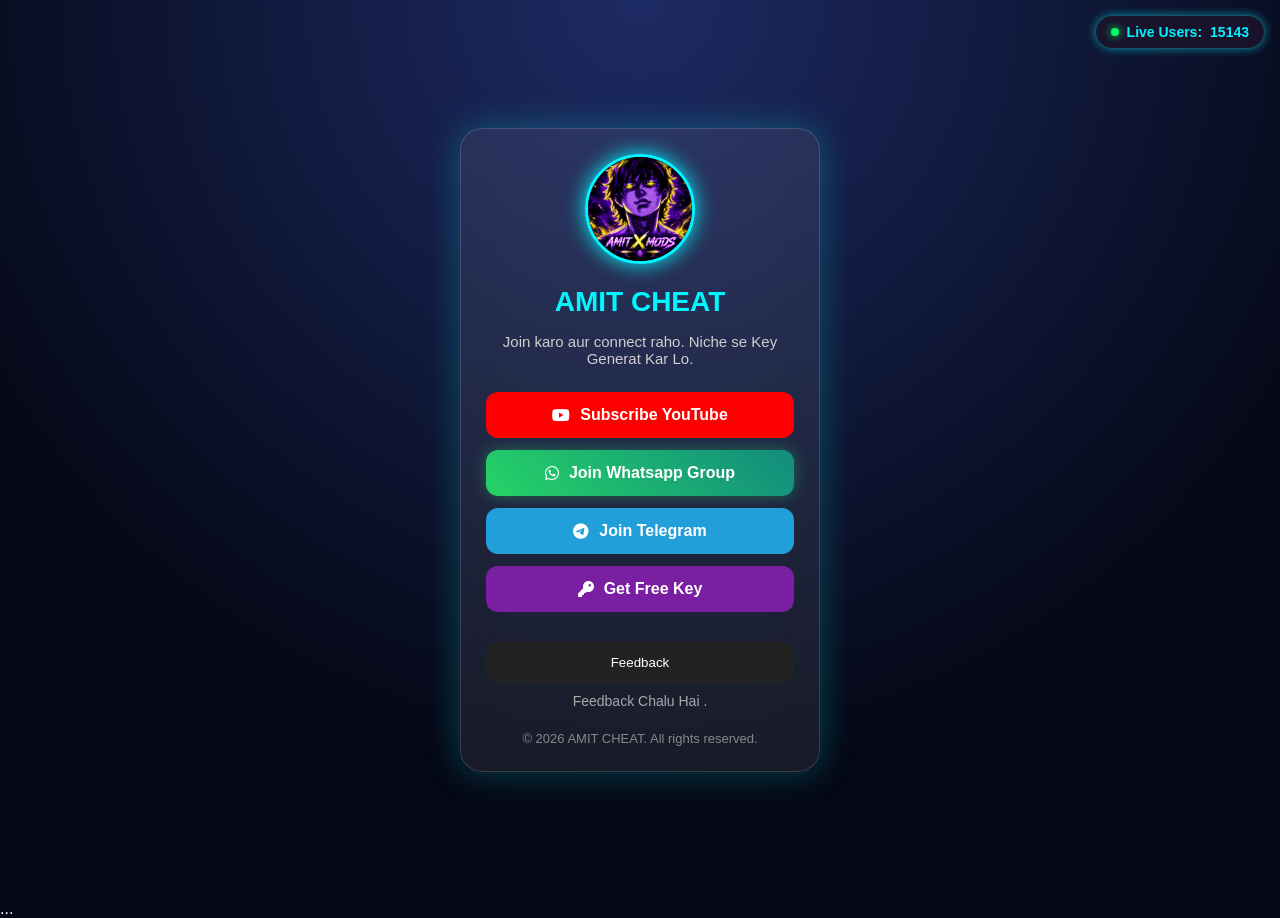
<file: index.html>
<!DOCTYPE html>
<html lang="en">
<head>
<meta charset="UTF-8">
<meta name="viewport" content="width=device-width, initial-scale=1.0">

<title>AMIT CHEAT</title>

<link rel="stylesheet" href="style.css">

<link rel="stylesheet"
href="https://cdnjs.cloudflare.com/ajax/libs/font-awesome/6.5.2/css/all.min.css">

</head>
<body>
    
<div id="particles"></div>

<div class="container">

<div class="card">

<img src="amit.png" class="logo">

<h1>
<h1 class="title">
    
    <span class="brand">AMIT CHEAT</span>
</h1>

<p class="subtitle">
Join karo aur connect raho.
Niche se Key Generat Kar Lo.
</p>

<!--<a href="#" class="btn insta">
<i class="fab fa-instagram"></i>
Join Instagram
</a>-->

<a href="https://youtube.com/@amitcheatz?si=zCPDk4QYm9j1usj1" class="btn youtube">
<i class="fab fa-youtube"></i>
Subscribe YouTube
</a>
    
<a href="https://whatsapp.com/channel/0029Vb7GddR0LKZAoPH9j32a" class="btn whatsapp">
    <i class="fab fa-whatsapp"></i>
    Join Whatsapp Group
</a> 

<a href="https://t.me/+1bZ0eG4CKNg5ZjQ1" class="btn telegram">
<i class="fab fa-telegram-plane"></i>
Join Telegram
</a>

<!--<a href="#" class="btn download">
<i class="fa fa-download"></i>
Download Tools
</a>-->

<a href="https://earnlinks.in/5pCY" class="btn key">
<i class="fa fa-key"></i>
Get Free Key
</a>
<a href="http://wa.me/+917672915446">
<button class="feedback">
Feedback
</button></a>

<p class="feedback-text">
    Feedback Chalu Hai .
</p>

    

<!--<a href="#" class="login">
Go to Login →
</a>-->

<p class="footer">
© 2026 AMIT CHEAT. All rights reserved.
</p>

</div>

</div>

<script src="script.js"></script>
    ...
    <!-- Final Fixed Counter View -->
<div id="visitor-counter">
    <span class="live-dot"></span>
    Live Users: <span id="count-number">15142</span>
</div>

<style>
#visitor-counter {
    position: fixed;
    top: 15px;
    right: 15px;
    background: rgba(26, 21, 44, 0.9); /* Dark theme matching your site */
    color: #00f3ff; /* Neon cyan color */
    padding: 8px 15px;
    border-radius: 20px;
    font-family: 'Arial', sans-serif;
    font-size: 14px;
    font-weight: bold;
    box-shadow: 0 0 10px rgba(0, 243, 255, 0.5); /* Glowing effect */
    border: 1px solid rgba(0, 243, 255, 0.3);
    z-index: 9999;
    display: flex;
    align-items: center;
    gap: 8px;
}
.live-dot {
    width: 8px;
    height: 8px;
    background-color: #00ff66; /* Blinking green dot */
    border-radius: 50%;
    display: inline-block;
    box-shadow: 0 0 8px #00ff66;
    animation: blink 1.5s infinite;
}
@keyframes blink {
    0% { opacity: 0.4; }
    50% { opacity: 1; }
    100% { opacity: 0.4; }
}
</style>

<script>
document.addEventListener("DOMContentLoaded", function() {
    // 1. Check karna ki pehle se koi count save hai ya nahi
    let currentCount = localStorage.getItem('final_secure_count');
    
    if (!currentCount) {
        // Agar pehli baar hai, toh seedhe ek accha number 5042 set kar do
        currentCount = 15142;
    } else {
        currentCount = parseInt(currentCount);
    }
    
    // 2. Check karna ki kya user ne isi session (tab) me page khola hai
    let hasCounted = sessionStorage.getItem('session_counted');
    
    if (!hasCounted) {
        // Sirf tabhi count badhega jab naya session shuru hoga (no scroll or refresh bug)
        currentCount += 1;
        localStorage.setItem('final_secure_count', currentCount);
        sessionStorage.setItem('session_counted', 'true');
    }
    
    // 3. Screen par dynamic value set karna
    document.getElementById('count-number').innerText = currentCount;
});
</script>
        

</body> </html>

    
</body>
</html>
</file>
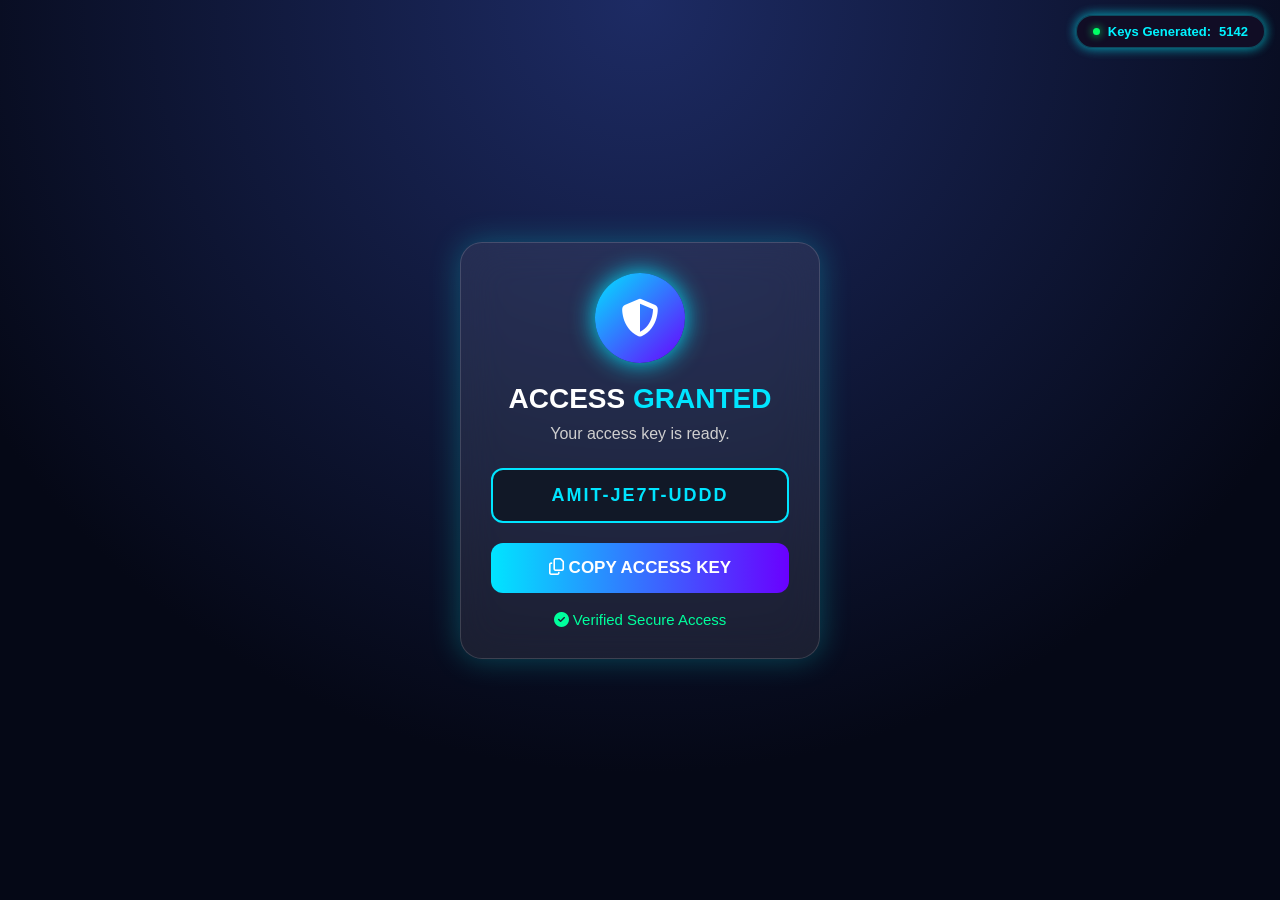
<file: key.html>
<!DOCTYPE html>
<html lang="en">
<head>
<meta charset="UTF-8">
<meta name="viewport" content="width=device-width, initial-scale=1.0">
<title>Access Granted</title>

<link rel="stylesheet" href="key.css">
<link rel="stylesheet" href="https://cdnjs.cloudflare.com/ajax/libs/font-awesome/6.5.2/css/all.min.css">

</head>
<body>
<div id="key-counter-box">
    <span class="live-pulse"></span>
    Keys Generated: <span id="key-count-number">5142</span>
</div>
  
<div class="bg"></div>

<div class="card">

<div class="shield">
<i class="fas fa-shield-alt"></i>
</div>

<h1>ACCESS <span>GRANTED</span></h1>

<p>Your access key is ready.</p>

<div class="key-box" id="key">
AMIT-JE7T-UDDD
</div>

<button id="copyBtn">
<i class="fa-regular fa-copy"></i>
COPY ACCESS KEY
</button>

<div class="status">
<i class="fa-solid fa-circle-check"></i>
Verified Secure Access
</div>

</div>

<div id="toast">
KEY COPIED ✓
</div>

<script src="key.js"></script>
<div id="toast">KEY COPIED!</div>
  <div id="key-counter-box">
    <span class="live-pulse"></span>
    Keys Generated: <span id="key-count-number">5142</span>
</div>


  
</body>
</html>
</file>
<file: style.css>
*{
    margin:0;
    padding:0;
    box-sizing:border-box;
    font-family:'Poppins',sans-serif;
}

body{
    background:#050816;
    color:#fff;
    overflow-x:hidden;
    min-height:100vh;
}

/* Background */
#particles{
    position:fixed;
    width:100%;
    height:100%;
    top:0;
    left:0;
    background:
    radial-gradient(circle at top,#1d2b64,#050816 70%);
    z-index:-1;
}

/* Center */
.container{
    display:flex;
    justify-content:center;
    align-items:center;
    min-height:100vh;
    padding:20px;
}

/* Glass Card */
.card{
    width:360px;
    background:rgba(255,255,255,.08);
    backdrop-filter:blur(18px);
    border:1px solid rgba(255,255,255,.15);
    border-radius:22px;
    padding:25px;
    text-align:center;
    box-shadow:0 0 35px rgba(0,255,255,.25);
}

/* Logo */
.logo{
    width:110px;
    height:110px;
    border-radius:50%;
    border:3px solid #00f7ff;
    object-fit:cover;
    box-shadow:0 0 20px #00f7ff;
}

/* Title */
h1{
    margin-top:18px;
    font-size:28px;
    font-weight:700;
}

h1 span{
    color:#00f7ff;
}

.subtitle{
    margin:15px 0 25px;
    color:#cfcfcf;
    font-size:15px;
}

/* Buttons */
.btn{
    display:flex;
    align-items:center;
    justify-content:center;
    gap:10px;
    width:100%;
    padding:14px;
    margin:12px 0;
    border-radius:12px;
    text-decoration:none;
    color:#fff;
    font-weight:600;
    transition:.3s;
}

.btn:hover{
    transform:translateY(-3px);
}

.insta{
    background:linear-gradient(45deg,#ff006a,#ff8a00);
}

.youtube{
    background:#ff0000;
}
.whatapp{
    background:#00A884;
}


.telegram{
    background:#229ED9;
}

.download{
    background:#00c853;
}

.key{
    background:#7b1fa2;
}

.feedback{
    width:100%;
    padding:13px;
    margin-top:18px;
    border:none;
    border-radius:12px;
    background:#222;
    color:#fff;
    cursor:pointer;
}

.feedback:hover{
    background:#333;
}

.feedback-text{
    margin-top:10px;
    color:#aaa;
    font-size:14px;
}

.login{
    display:inline-block;
    margin-top:20px;
    color:#00f7ff;
    text-decoration:none;
    font-weight:bold;
}

.footer{
    margin-top:22px;
    color:#888;
    font-size:13px;
}
.star{
position:absolute;
background:#fff;
border-radius:50%;
box-shadow:0 0 10px #00e5ff;
animation:float linear infinite;
}

@keyframes float{

0%{
transform:translateY(0);
opacity:.2;
}

50%{
opacity:1;
}

100%{
transform:translateY(-120px);
opacity:0;
}

}
/* WhatsApp Button */
.btn.whatsapp {
    background: linear-gradient(45deg, #25D366, #128C7E);
    color: #fff;
    box-shadow: 0 0 15px rgba(37, 211, 102, 0.4);
}

.btn.whatsapp:hover {
    background: linear-gradient(45deg, #128C7E, #25D366);
    box-shadow: 0 0 20px rgba(37, 211, 102, 0.7);
}
</file>
<file: key.css>
*{
margin:0;
padding:0;
box-sizing:border-box;
font-family:Poppins,sans-serif;
}

body{
height:100vh;
display:flex;
justify-content:center;
align-items:center;
background:#050816;
overflow:hidden;
}

.bg{
position:fixed;
width:100%;
height:100%;
background:
radial-gradient(circle at top,#1d2b64,#050816 70%);
z-index:-1;
}

.card{
width:360px;
padding:30px;
border-radius:22px;
background:rgba(255,255,255,.08);
backdrop-filter:blur(20px);
border:1px solid rgba(255,255,255,.15);
text-align:center;
box-shadow:0 0 30px rgba(0,255,255,.25);
}

.shield{
width:90px;
height:90px;
margin:auto;
border-radius:50%;
background:linear-gradient(135deg,#00e5ff,#6a00ff);
display:flex;
justify-content:center;
align-items:center;
font-size:38px;
color:white;
box-shadow:0 0 25px #00e5ff;
}

h1{
margin-top:20px;
font-size:28px;
color:white;
}

h1 span{
color:#00e5ff;
}

p{
margin-top:10px;
color:#cfcfcf;
}

.key-box{
margin-top:25px;
padding:15px;
border-radius:12px;
background:#111827;
border:2px solid #00e5ff;
color:#00e5ff;
font-size:18px;
font-weight:bold;
letter-spacing:2px;
}

button{
margin-top:20px;
width:100%;
padding:15px;
border:none;
border-radius:12px;
background:linear-gradient(90deg,#00e5ff,#6a00ff);
color:white;
font-size:17px;
font-weight:bold;
cursor:pointer;
transition:.3s;
}

button:hover{
transform:scale(1.03);
}

.status{
margin-top:18px;
color:#00ff9d;
font-size:15px;
}

#toast{
position:fixed;
bottom:30px;
left:50%;
transform:translateX(-50%);
background:#111827;
color:#00ff9d;
padding:12px 20px;
border-radius:30px;
border:1px solid #00ff9d;
display:none;
box-shadow:0 0 15px #00ff9d;
}
#toast{
position:fixed;
left:50%;
bottom:35px;
transform:translateX(-50%);
background:#31f7b8;
color:#000;
font-weight:700;
font-size:18px;
padding:18px 40px;
border-radius:50px;
display:none;
z-index:9999;
box-shadow:0 0 25px rgba(49,247,184,.6);
animation:popup .25s ease;
}

@keyframes popup{
0%{
transform:translateX(-50%) scale(.7);
opacity:0;
}
100%{
transform:translateX(-50%) scale(1);
opacity:1;
}
}
/* Counter ko upar kone me chipkane ke liye code */
#key-counter-box {
    position: fixed;
    top: 15px;
    right: 15px;
    background: rgba(18, 14, 38, 0.95);
    color: #00f3ff;
    padding: 8px 16px;
    border-radius: 20px;
    font-size: 13px;
    font-weight: bold;
    box-shadow: 0 0 12px rgba(0, 243, 255, 0.4);
    border: 1px solid rgba(0, 243, 255, 0.25);
    z-index: 99999;
    display: flex;
    align-items: center;
    gap: 8px;
}

.live-pulse {
    width: 7px;
    height: 7px;
    background-color: #00ff66;
    border-radius: 50%;
    box-shadow: 0 0 8px #00ff66;
    animation: pulseGlow 1.6s infinite;
}

@keyframes pulseGlow {
    0% { opacity: 0.3; transform: scale(0.9); }
    50% { opacity: 1; transform: scale(1.1); }
    100% { opacity: 0.3; transform: scale(0.9); }
}
</file>
